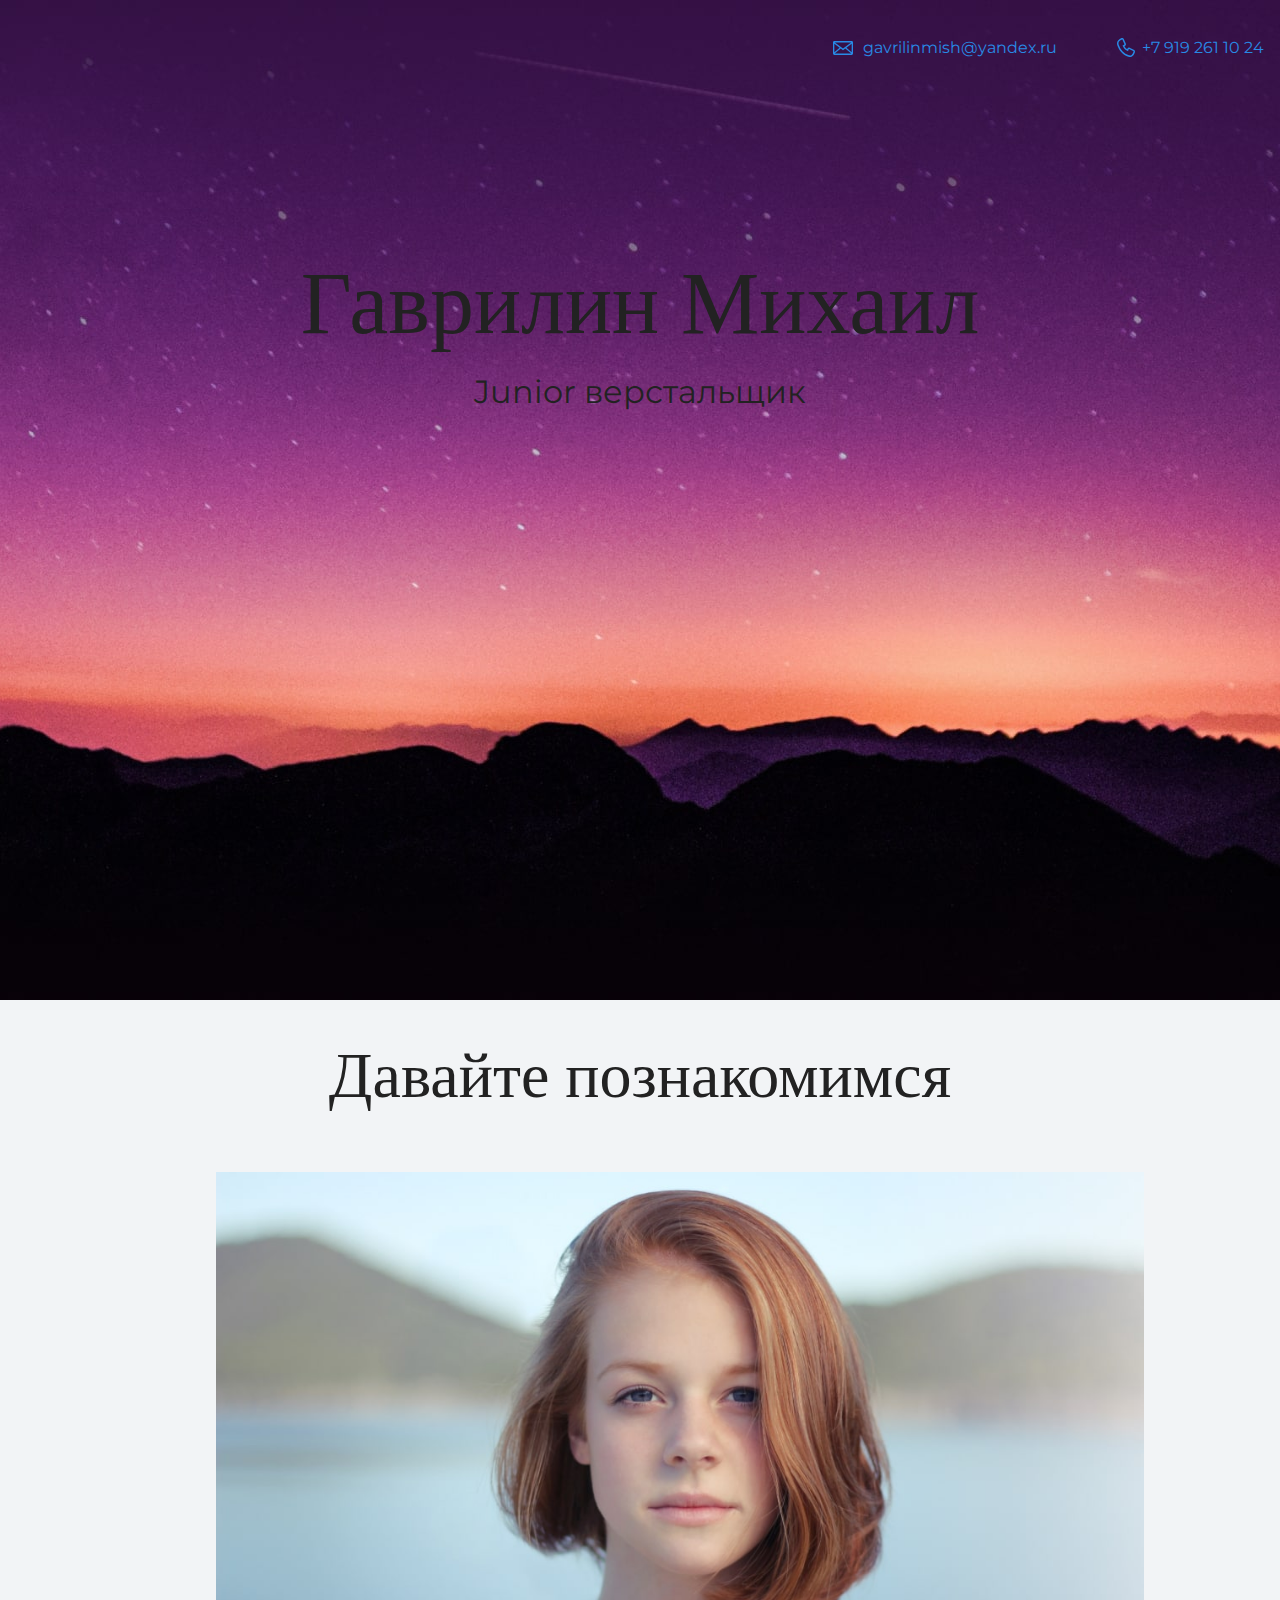
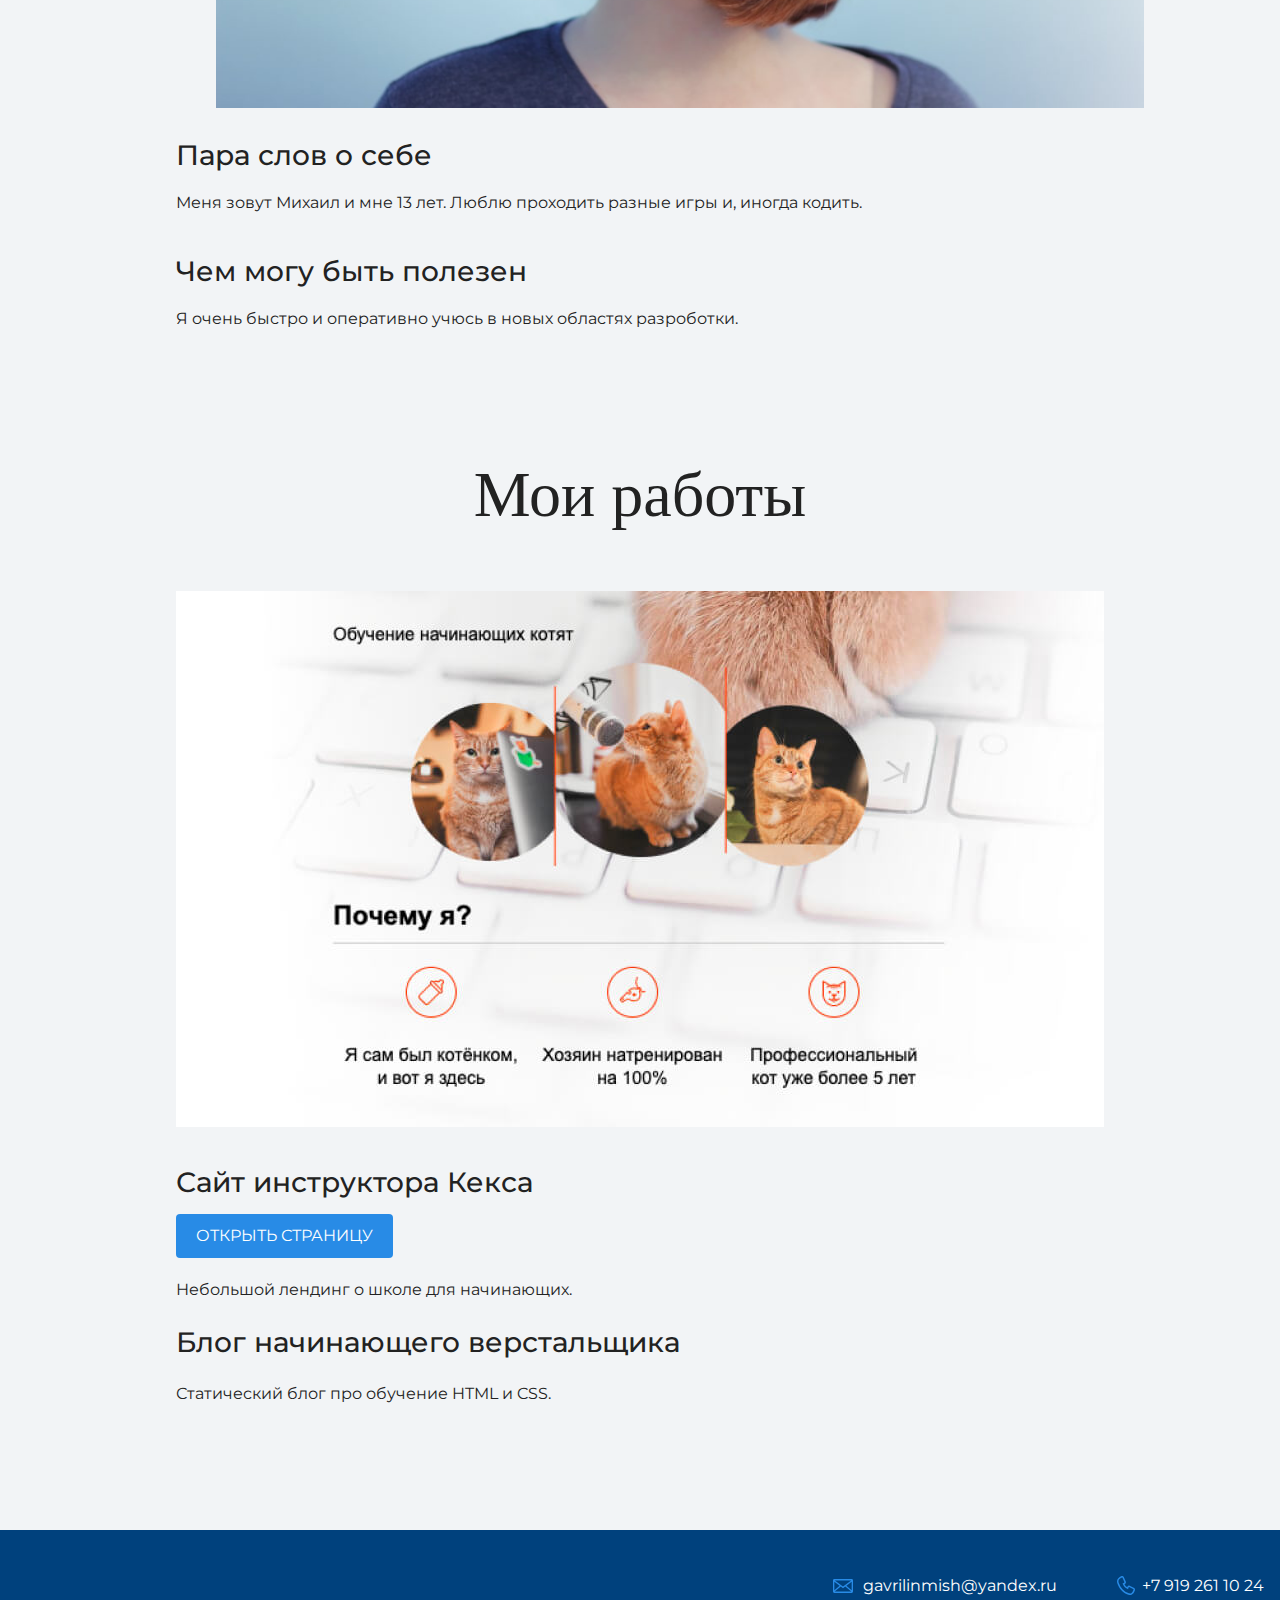
<file: index.html>
<!DOCTYPE html>
<html lang="ru">
  <head>
    <meta charset="UTF-8">
    <link rel="stylesheet" href="style.css">
    <title>Портфолио Junior верстальщика</title>
    <link href="https://fonts.googleapis.com/css?family=Montserrat:400,500,700|Old+Standard+TT&display=swap&subset=cyrillic" rel="stylesheet">
  </head>

  <body>
    <header class="page-header">
      <div class="container">
        <a class="header-email" href="mailto:gavrilinmish@yandex.ru">gavrilinmish@yandex.ru</a>
        <a class="header-phone" href="tel:+79192610124">+7 919 261 10 24</a>
      </div>
      </header>

    <section class="hero-image">
      <div class="container">
      <h1 class="heading">Гаврилин Михаил</h1>
      <p>Junior верстальщик</p>
     </div>
    </section>

    <section class="intro">
      <h2 class="subheading">Давайте познакомимся</h2>
      <div class="container">
      <figure>
        <img src="files/user.jpg" width="928" height="536" alt="Фотография Неопознанного Енота">
      </figure>
      <h3>Пара слов о себе</h3>
      <p>Меня зовут Михаил и мне 13 лет. Люблю проходить разные игры и, иногда кодить.</p>
      <h3>Чем могу быть полезен</h3>
      <p>Я очень быстро и оперативно учюсь в новых областях разроботки.</p>
      </div>
    </section>

    <section class="portfolio">
      <h2 class="subheading">Мои работы</h2>
      <figure class="project-image">
        <img src="files/project.jpg" width="928" height="536" alt="Cайт инструктора Кекса">
      </figure>
      <div class="container">
      <h3>Сайт инструктора Кекса</h3>
      <a class="button" href="index 2.html">Открыть страницу</a>
      <p>Небольшой лендинг о школе для начинающих.</p>

      <h3>Блог начинающего верстальщика</h3>
      <p>Статический блог про обучение HTML и CSS.</p>
      </div>
    </section>

    <footer class="page-footer">
      <div class="container">
        <a class="header-email" href="mailto:gavrilinmish@yandex.ru">gavrilinmish@yandex.ru</a>
        <a class="header-phone" href="tel:+79192610124">+7 919 261 10 24</a>
      </div>
    </footer>
  </body>
</html>
</file>
<file: style.css>
body {
  margin: 0;
  min-width: 960px;
  font-family: "Montserrat", "Helvetica", "Arial", sans-serif;
  font-size: 16px;
  line-height: 32px;
  color: #222222;
  background-color: #f2f4f6;
  background-image: url("img/hero-bg.jpg");
  background-repeat: no-repeat;
  background-position: top center;
}

.container {
  max-width: 928px;
  margin: 0 auto;
  padding: 0 16px;
}

.page-header {
  margin: 0 0 160px;
  padding: 32px 0 32px;
}

.page-header .container,
.page-footer .container {
  max-width: 1408px;
  text-align: right;
}

.page-header a {
  margin-left: 56px;
  color: #288be6;
  text-decoration: none;
  background-repeat: no-repeat;
  background-position: left;
}

.header-email {
  padding-left: 30px;
  background-image: url("img/icon-email-header.svg");
}

.header-phone {
  padding-left: 25px;
  background-image: url("img/icon-phone-header.svg");
}

.hero-image {
  margin-bottom: 620px;
}

.hero-image .container {
  max-width: 1408px;
  text-align: center;
}

.heading {
  margin: 0 0 16px;
  font-family: "Old Standard TT", "Times", "Times New Roman", serif;
  font-size: 88px;
  line-height: 96px;
  font-weight: 400;
}

.hero-image p {
  margin: 0;
  font-size: 32px;
  line-height: 48px;
}

.intro {
  margin: 0 0 120px;
}

.subheading {
  margin: 0 0 56px;
  font-family: "Old Standard TT", "Times", "Times New Roman", serif;
  font-size: 64px;
  line-height: 80px;
  font-weight: 400;
  text-align: center;
}

.user-image {
  margin: 0 0 32px;
  text-align: center;
}

.intro h3,
.portfolio h3 {
  margin: 0 0 12px;
  font-size: 28px;
  line-height: 40px;
  font-weight: 500;
}

.intro p {
  margin: 0 0 32px;
}

.skills-list {
  margin: 0;
  padding: 0;
}

.skills-list dt {
  padding-left: 32px;
  background-repeat: no-repeat;
  background-position: left;
}

.skill-html {
  background-image: url("img/icon-html.svg");
}

.skill-css {
  background-image: url("img/icon-css.svg");
}

.level {
  margin: 4px 0 16px;
  padding: 0;
  height: 14px;
  font-size: 0;
  background-color: #ffffff;
  border: 1px solid #86c3fa;
  border-radius: 8px;
}

.level div {
  margin: 1px;
  height: 12px;
  background-color: #288be6;
  border-radius: 6px;
}

.portfolio {
  margin: 0 0 120px;
}

.projects {
  margin: 0;
  padding: 0;
  list-style: none;
}

.projects li {
  margin: 0 0 80px;
}

.project-image {
  margin: 0 0 24px;
  text-align: center;
}

.projects p {
  margin: 0 0 24px;
}

.button {
  padding: 6px 20px;
  display: inline-block;
  vertical-align: baseline;
  text-decoration: none;
  text-transform: uppercase;
  border-radius: 4px;
  background-color: #288be6;
  color: #ffffff;
}

.page-footer {
  padding: 40px 0;
  background-color: #00417d;
  color: #ffffff;
}

.page-footer a {
  margin-left: 56px;
  color: inherit;
  text-decoration: none;
  background-repeat: no-repeat;
  background-position: left;
}

.footer-email {
  padding-left: 30px;
  background-image: url("img/icon-email-footer.svg");
}

.footer-phone {
  padding-left: 25px;
  background-image: url("img/icon-phone-footer.svg");
}
</file>
